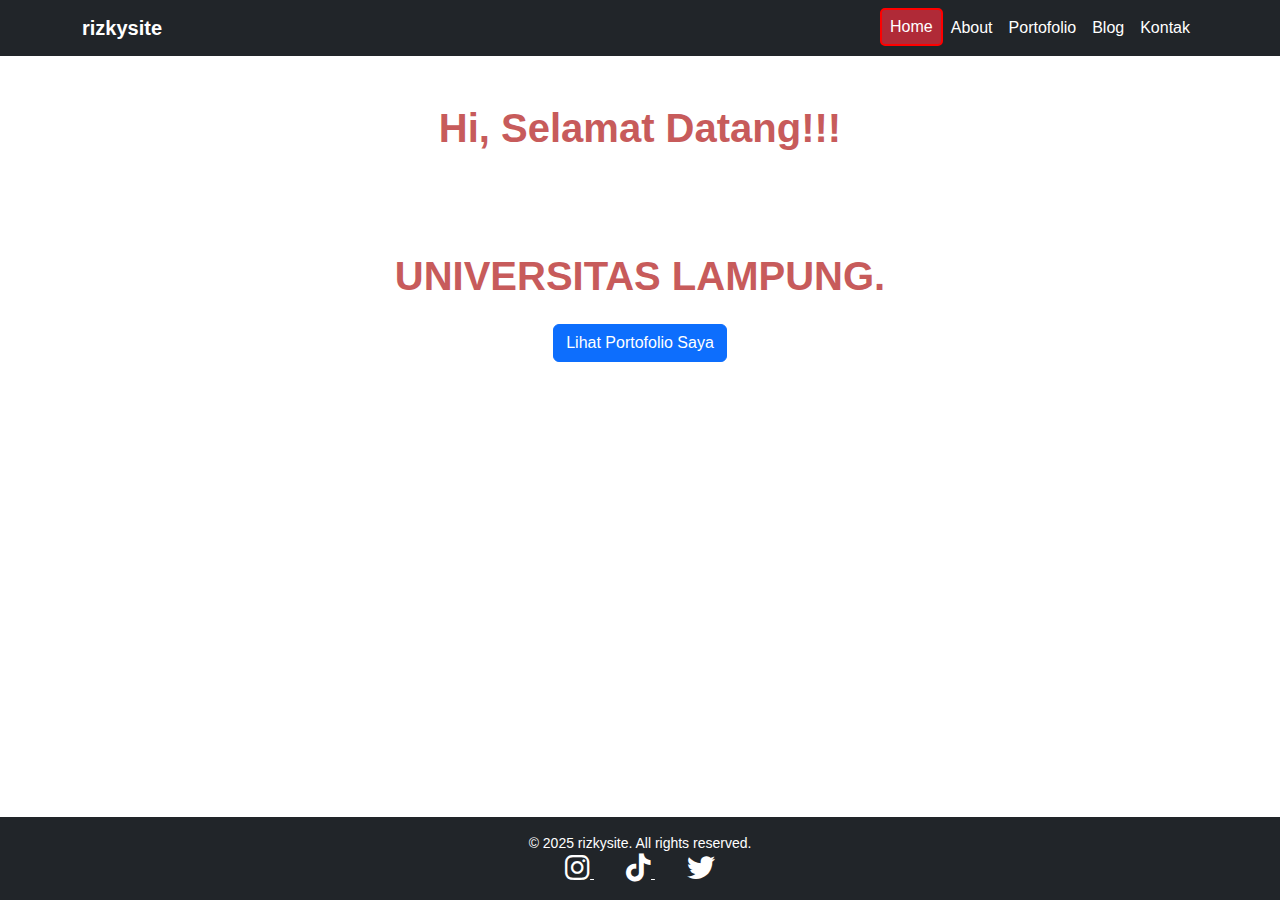
<file: index.html>
<!DOCTYPE html>
<html lang="id">
<head>
  <meta charset="UTF-8">
  <meta name="viewport" content="width=device-width, initial-scale=1.0">
  <title>Portofolio | Rizky</title>
  <link href="https://cdn.jsdelivr.net/npm/bootstrap@5.3.0/dist/css/bootstrap.min.css" rel="stylesheet">
  <link rel="stylesheet" href="style.css">
  <link rel="stylesheet" href="https://cdnjs.cloudflare.com/ajax/libs/font-awesome/6.0.0-beta3/css/all.min.css">

  <script>
    function showMessage() {
      alert("Maaf, saya tidak punya Twitter");
    }
  </script>
</head>
<body class="bg-white text-dark">
  <nav class="navbar navbar-expand-lg navbar-dark bg-dark">
    <div class="container">
      <a class="navbar-brand fw-bold" href="index.html">rizkysite</a>
      <button class="navbar-toggler" type="button" data-bs-toggle="collapse" data-bs-target="#navbarNav">
        <span class="navbar-toggler-icon"></span>
      </button>
      <div class="collapse navbar-collapse" id="navbarNav">
        <ul class="navbar-nav ms-auto">
          <li class="nav-item"><a class="nav-link active btn btn-danger text-white" href="index.html">Home</a></li>
          <li class="nav-item"><a class="nav-link" href="about.html">About</a></li>
          <li class="nav-item"><a class="nav-link" href="portofolio.html">Portofolio</a></li>
          <li class="nav-item"><a class="nav-link" href="blog.html">Blog</a></li>
          <li class="nav-item"><a class="nav-link" href="kontak.html">Kontak</a></li>
        </ul>
      </div>
    </div>
  </nav>

  <section class="container py-5">
    <div class="text-center">
      <h1 class="fw-bold text-danger">Hi, Selamat Datang!!!</h1>
      <p class="lead text-white">Saya Muhammad Rizky Pratama.</p>
      <p class="lead text-white">Saya Seorang Mahasiswa Jurusan Ilmu Komputer.</p>
      <h1 class="fw-bold text-danger">UNIVERSITAS LAMPUNG.</h1>

      <a href="portofolio.html" class="btn btn-primary mt-3">Lihat Portofolio Saya</a>
    </div>
  </section>

  <footer class="bg-dark text-white text-center py-3">
    <p class="mb-0">&copy; 2025 rizkysite. All rights reserved.</p>
    <div>
      <a href="https://instagram.com/bukannrizkyyy" class="text-white mx-3" target="_blank">
        <i class="fab fa-instagram fa-2x"></i>
      </a>
      <a href="https://tiktok.com/@cigarettesafteriftar" class="text-white mx-3" target="_blank">
        <i class="fab fa-tiktok fa-2x"></i>
      </a>
      <a href="#" class="text-white mx-3" onclick="showMessage()">
        <i class="fab fa-twitter fa-2x"></i>
      </a>
    </div>
  </footer>

  <script src="https://cdn.jsdelivr.net/npm/bootstrap@5.3.0/dist/js/bootstrap.bundle.min.js"></script>
</body>
</html>
</file>
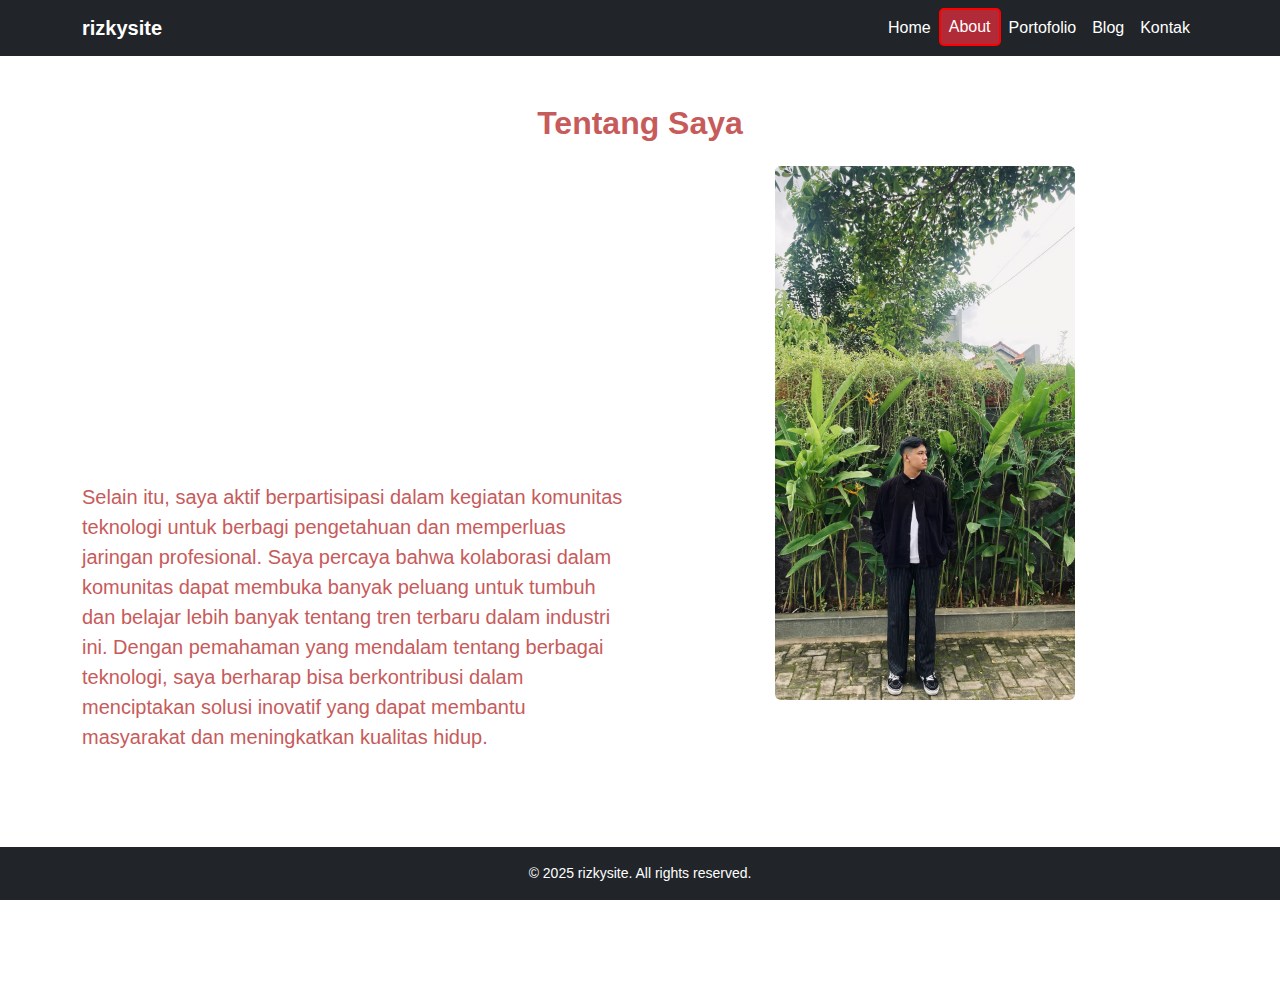
<file: about.html>
<!DOCTYPE html>
<html lang="id">
<head>
  <meta charset="UTF-8">
  <meta name="viewport" content="width=device-width, initial-scale=1.0">
  <title>Portofolio | Rizky</title>
  <link href="https://cdn.jsdelivr.net/npm/bootstrap@5.3.0/dist/css/bootstrap.min.css" rel="stylesheet">
  <link rel="stylesheet" href="style.css">
</head>
<body class="bg-white text-dark">
  <nav class="navbar navbar-expand-lg navbar-dark bg-dark">
    <div class="container">
      <a class="navbar-brand fw-bold" href="index.html">rizkysite</a>
      <button class="navbar-toggler" type="button" data-bs-toggle="collapse" data-bs-target="#navbarNav">
        <span class="navbar-toggler-icon"></span>
      </button>
      <div class="collapse navbar-collapse" id="navbarNav">
        <ul class="navbar-nav ms-auto">
          <li class="nav-item"><a class="nav-link" href="index.html">Home</a></li>
          <li class="nav-item"><a class="nav-link active btn btn-danger text-white" href="about.html">About</a></li>
          <li class="nav-item"><a class="nav-link" href="portofolio.html">Portofolio</a></li>
          <li class="nav-item"><a class="nav-link" href="blog.html">Blog</a></li>
          <li class="nav-item"><a class="nav-link" href="kontak.html">Kontak</a></li>
        </ul>
      </div>
    </div>
  </nav>

  <section class="container py-5">
    <h2 class="text-danger fw-bold mb-4 text-center">Tentang Saya</h2>
    <div class="row">
      <div class="col-md-6">
        <p class="lead text-white">Saya Muhammad Rizky Pratama, bisa dipanggil Rizky saya seorang mahasiswa jurusan Ilmu Komputer di Universitas Lampung yang sedang mendalami dunia pemrograman, jaringan komputer, dan kecerdasan buatan. Sejak awal saya tertarik pada teknologi, saya selalu berusaha untuk memperdalam pengetahuan saya, baik melalui studi formal di kampus maupun melalui berbagai kursus online yang saya ikuti. Fokus utama saya adalah mengembangkan aplikasi-aplikasi yang dapat memberikan dampak positif, terutama dalam sektor pendidikan dan kesehatan.
        </p>
        <p class="lead text-danger">Selain itu, saya aktif berpartisipasi dalam kegiatan komunitas teknologi untuk berbagi pengetahuan dan memperluas jaringan profesional. Saya percaya bahwa kolaborasi dalam komunitas dapat membuka banyak peluang untuk tumbuh dan belajar lebih banyak tentang tren terbaru dalam industri ini. Dengan pemahaman yang mendalam tentang berbagai teknologi, saya berharap bisa berkontribusi dalam menciptakan solusi inovatif yang dapat membantu masyarakat dan meningkatkan kualitas hidup.
        </p>
        <p class="lead text-white">Saya juga sangat mengutamakan perkembangan diri melalui pengalaman langsung dan berharap suatu saat bisa berperan dalam dunia teknologi, baik itu bekerja di perusahaan besar maupun memulai usaha sendiri di bidang teknologi.
        </p>
      </div>
      <div class="col-md-6 text-center">
        <img src="fototentangsaya.jpg" alt="Foto Rizky" class="img-fluid rounded" style="max-width: 300px;">
      </div>
    </div>
  </section>

  <footer class="bg-dark text-white text-center py-3">
    <p class="mb-0">&copy; 2025 rizkysite. All rights reserved.</p>
  </footer>

  <script src="https://cdn.jsdelivr.net/npm/bootstrap@5.3.0/dist/js/bootstrap.bundle.min.js"></script>
</body>
</html>
</file>
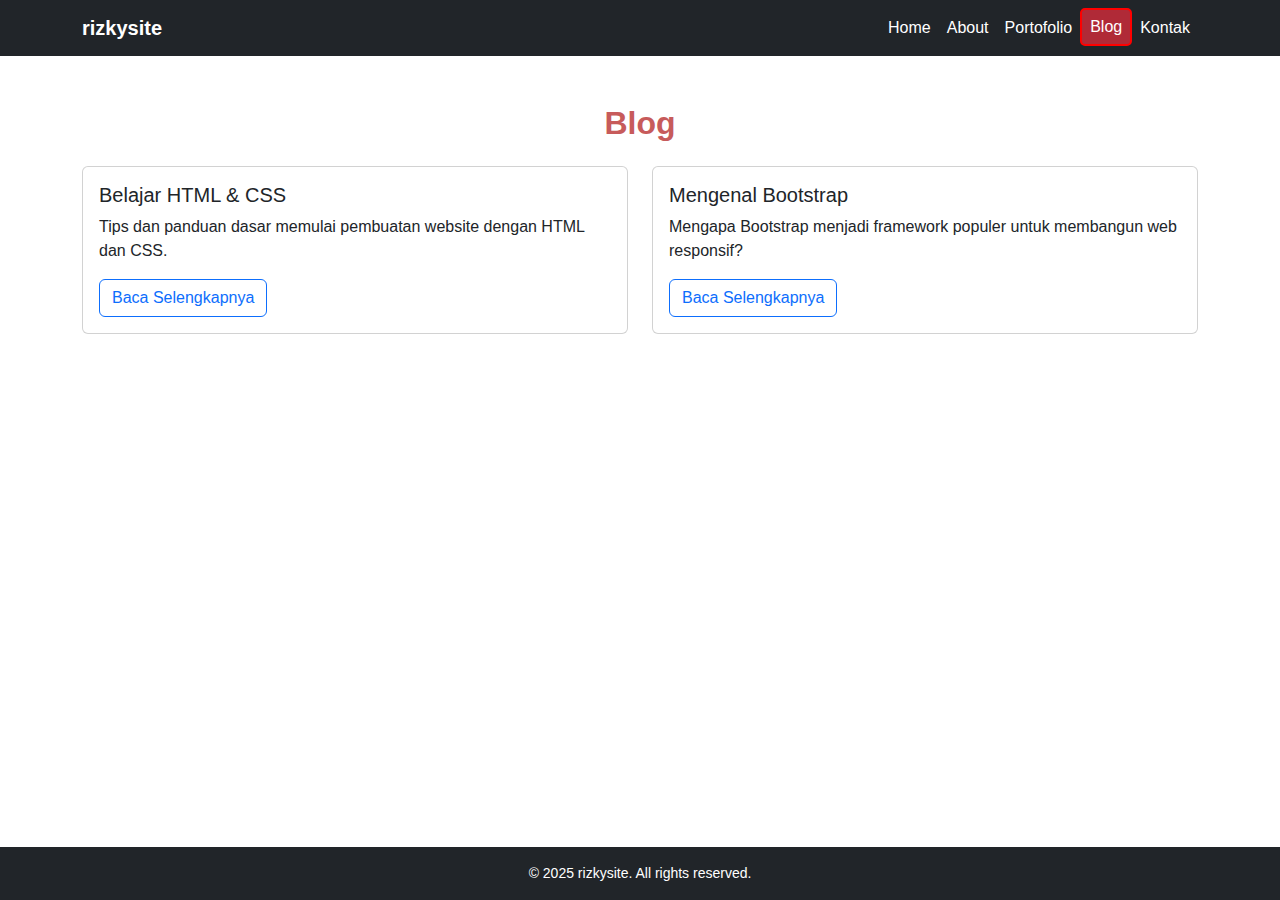
<file: blog.html>
<!DOCTYPE html>
<html lang="id">
<head>
  <meta charset="UTF-8">
  <meta name="viewport" content="width=device-width, initial-scale=1.0">
  <title>Portofolio | Rizky</title>
  <link href="https://cdn.jsdelivr.net/npm/bootstrap@5.3.0/dist/css/bootstrap.min.css" rel="stylesheet">
  <link rel="stylesheet" href="style.css">
</head>
<body class="bg-white text-dark">
  
  <nav class="navbar navbar-expand-lg navbar-dark bg-dark">
    <div class="container">
      <a class="navbar-brand fw-bold" href="index.html">rizkysite</a>
      <button class="navbar-toggler" type="button" data-bs-toggle="collapse" data-bs-target="#navbarNav">
        <span class="navbar-toggler-icon"></span>
      </button>
      <div class="collapse navbar-collapse" id="navbarNav">
        <ul class="navbar-nav ms-auto">
          <li class="nav-item"><a class="nav-link" href="index.html">Home</a></li>
          <li class="nav-item"><a class="nav-link" href="about.html">About</a></li>
          <li class="nav-item"><a class="nav-link" href="portofolio.html">Portofolio</a></li>
          <li class="nav-item"><a class="nav-link active btn btn-danger text-white" href="blog.html">Blog</a></li>
          <li class="nav-item"><a class="nav-link" href="kontak.html">Kontak</a></li>
        </ul>
      </div>
    </div>
  </nav>

  <section class="container py-5">
    <h2 class="text-danger fw-bold mb-4 text-center">Blog</h2>
    <div class="row g-4">
      <div class="col-md-6">
        <div class="card h-100">
          <div class="card-body">
            <h5 class="card-title">Belajar HTML & CSS</h5>
            <p class="card-text">Tips dan panduan dasar memulai pembuatan website dengan HTML dan CSS.</p>
            <a href="#" class="btn btn-outline-primary">Baca Selengkapnya</a>
          </div>
        </div>
      </div>
      <div class="col-md-6">
        <div class="card h-100">
          <div class="card-body">
            <h5 class="card-title">Mengenal Bootstrap</h5>
            <p class="card-text">Mengapa Bootstrap menjadi framework populer untuk membangun web responsif?</p>
            <a href="#" class="btn btn-outline-primary">Baca Selengkapnya</a>
          </div>
        </div>
      </div>
    </div>
  </section>

  <footer class="bg-dark text-white text-center py-3">
    <p class="mb-0">&copy; 2025 rizkysite. All rights reserved.</p>
  </footer>

  <script src="https://cdn.jsdelivr.net/npm/bootstrap@5.3.0/dist/js/bootstrap.bundle.min.js"></script>
</body>
</html>
</file>
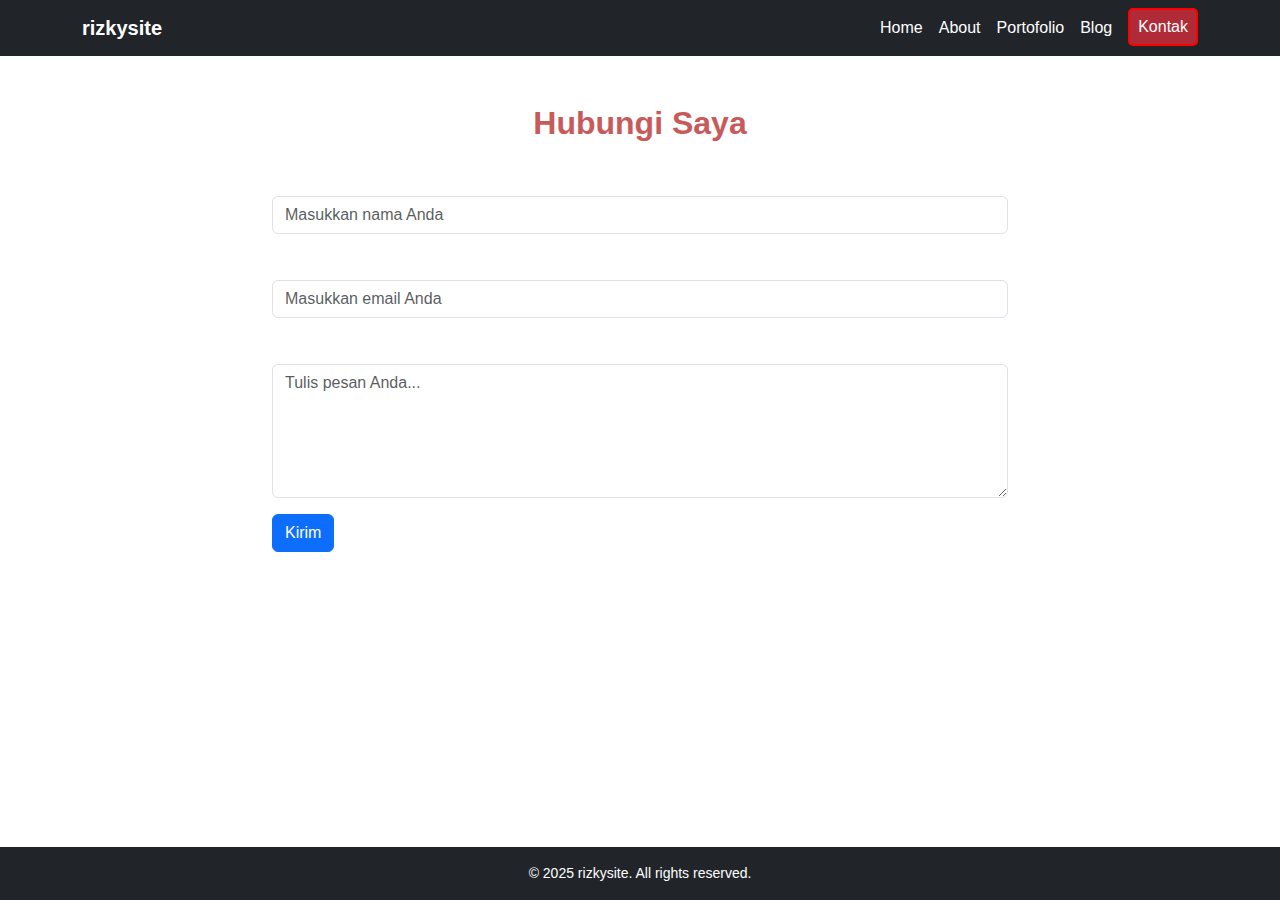
<file: kontak.html>
<!DOCTYPE html>
<html lang="id">
<head>
  <meta charset="UTF-8">
  <meta name="viewport" content="width=device-width, initial-scale=1.0">
  <title>Portofolio | Rizky</title>
  <link href="https://cdn.jsdelivr.net/npm/bootstrap@5.3.0/dist/css/bootstrap.min.css" rel="stylesheet">
  <link rel="stylesheet" href="style.css">
</head>
<body class="bg-white text-dark">
  <nav class="navbar navbar-expand-lg navbar-dark bg-dark">
    <div class="container">
      <a class="navbar-brand fw-bold" href="index.html">rizkysite</a>
      <button class="navbar-toggler" type="button" data-bs-toggle="collapse" data-bs-target="#navbarNav">
        <span class="navbar-toggler-icon"></span>
      </button>
      <div class="collapse navbar-collapse" id="navbarNav">
        <ul class="navbar-nav ms-auto">
          <li class="nav-item"><a class="nav-link" href="index.html">Home</a></li>
          <li class="nav-item"><a class="nav-link" href="about.html">About</a></li>
          <li class="nav-item"><a class="nav-link" href="portofolio.html">Portofolio</a></li>
          <li class="nav-item"><a class="nav-link" href="blog.html">Blog</a></li>
          <li class="nav-item"><a class="nav-link active btn btn-danger text-white ms-2" href="kontak.html">Kontak</a></li>
        </ul>
      </div>
    </div>
  </nav>

  <section class="container py-5">
    <h2 class="text-danger fw-bold mb-4 text-center">Hubungi Saya</h2>
    <div class="row justify-content-center">
      <div class="col-md-8">
        <form>
          <div class="mb-3">
            <label for="nama" class="lead text-white">Nama Lengkap</label>
            <input type="text" class="form-control" id="nama" placeholder="Masukkan nama Anda">
          </div>
          <div class="mb-3">
            <label for="email" class="lead text-white">Email</label>
            <input type="email" class="form-control" id="email" placeholder="Masukkan email Anda">
          </div>
          <div class="mb-3">
            <label for="pesan" class="lead text-white">Pesan</label>
            <textarea class="form-control" id="pesan" rows="5" placeholder="Tulis pesan Anda..."></textarea>
          </div>
          <button type="submit" class="btn btn-primary">Kirim</button>
        </form>
      </div>
    </div>
  </section>

  <footer class="bg-dark text-white text-center py-3">
    <p class="mb-0">&copy; 2025 rizkysite. All rights reserved.</p>
  </footer>

  <script src="https://cdn.jsdelivr.net/npm/bootstrap@5.3.0/dist/js/bootstrap.bundle.min.js"></script>
</body>
</html>
</file>
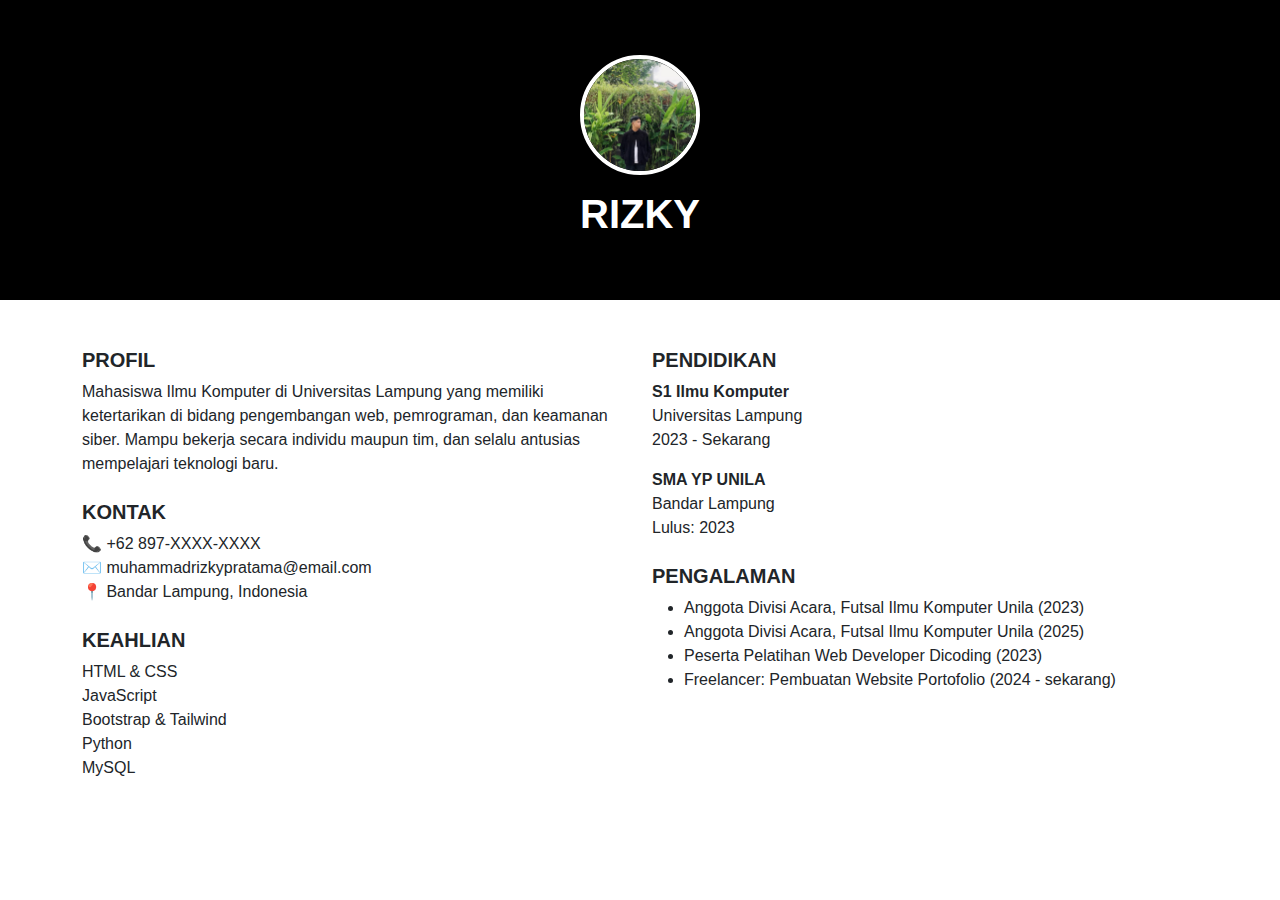
<file: portofolio.html>
<!DOCTYPE html>
<html lang="id">
<head>
  <meta charset="UTF-8" />
  <meta name="viewport" content="width=device-width, initial-scale=1.0"/>
  <title>Portofolio | Rizky</title>
  <link href="https://cdn.jsdelivr.net/npm/bootstrap@5.3.0/dist/css/bootstrap.min.css" rel="stylesheet"/>
  <style>
    body {
      font-family: 'Segoe UI', sans-serif;
    }
    .hero {
      background-color: #000; 
      height: 300px;
    }
    .profile-img-container {
      width: 120px;
      height: 120px;
      border: 4px solid white;
      border-radius: 50%;
      overflow: hidden;
      margin: 0 auto 15px auto;
    }
    .profile-img {
      width: 100%;
      height: 100%;
      object-fit: cover;
    }
    
  </style>
</head>
<body class="bg-white">

  <section class="hero text-center text-white d-flex justify-content-center align-items-center">
    <div>
      <div class="profile-img-container">
        <img src="fototentangsaya.jpg" alt="Foto Rizky" class="profile-img">
      </div>
      <h1 class="fw-bold">RIZKY</h1>
    </div>
  </section>

  <div class="container py-5">
    <div class="row">

      <div class="col-md-6">
        <h5 class="fw-bold">PROFIL</h5>
        <p>Mahasiswa Ilmu Komputer di Universitas Lampung yang memiliki ketertarikan di bidang pengembangan web, pemrograman, dan keamanan siber. Mampu bekerja secara individu maupun tim, dan selalu antusias mempelajari teknologi baru.</p>

        <h5 class="fw-bold mt-4">KONTAK</h5>
        <p><strong>📞</strong> +62 897-XXXX-XXXX<br>
           <strong>✉️</strong> muhammadrizkypratama@email.com<br>
           <strong>📍</strong> Bandar Lampung, Indonesia</p>

        <h5 class="fw-bold mt-4">KEAHLIAN</h5>
        <p>HTML & CSS<br>
           JavaScript<br>
           Bootstrap & Tailwind<br>
           Python <br>
           MySQL </p>
      </div>

      <div class="col-md-6">
        <h5 class="fw-bold">PENDIDIKAN</h5>
        <p><strong>S1 Ilmu Komputer</strong><br>
           Universitas Lampung<br>
           2023 - Sekarang</p>
        <p><strong>SMA YP UNILA</strong><br>
           Bandar Lampung<br>
           Lulus: 2023</p>

        <h5 class="fw-bold mt-4">PENGALAMAN</h5>
        <ul>
          <li>Anggota Divisi Acara, Futsal Ilmu Komputer Unila (2023)</li>
          <li>Anggota Divisi Acara, Futsal Ilmu Komputer Unila (2025)</li>
          <li>Peserta Pelatihan Web Developer Dicoding (2023)</li>
          <li>Freelancer: Pembuatan Website Portofolio (2024 - sekarang)</li>
        </ul>
      </div>

    </div>
  </div>

</body>
</html>
</file>
<file: style.css>
body {
    font-family: 'Segoe UI', sans-serif;
    background-color: #ffffff; 
    color: #333;
  }
  
  .navbar-brand {
    font-weight: bold;
  }
  
  .nav-link {
    color: #fff !important;
  }
  
  .nav-link.btn {
    color: #fff !important;
    font-weight: 500;
  }
  
  .text-danger {
    color: #c75b5b !important;
  }
  
  .fototentangsaya {
    width: 100%;
    max-width: 400px; 
    height: 100%; 
  }
  .nav-link.active {
    border: 2px solid red;  
    border-radius: 5px;      
    padding: 5px 10px;       
  }
  footer {
    position: fixed;
    bottom: 0;
    width: 100%;
}
  
  footer {
    background-color: #222;
    color: #eee;
    font-size: 14px;
  }
  body {
    background-image: url('https://i.pinimg.com/236x/1a/b9/69/1ab969331914b5801e52267a0309b8d6.jpg'); /* Ganti path sesuai gambar kamu */
    background-size: cover;
    background-position: center;
    background-repeat: no-repeat;
  }
</file>
